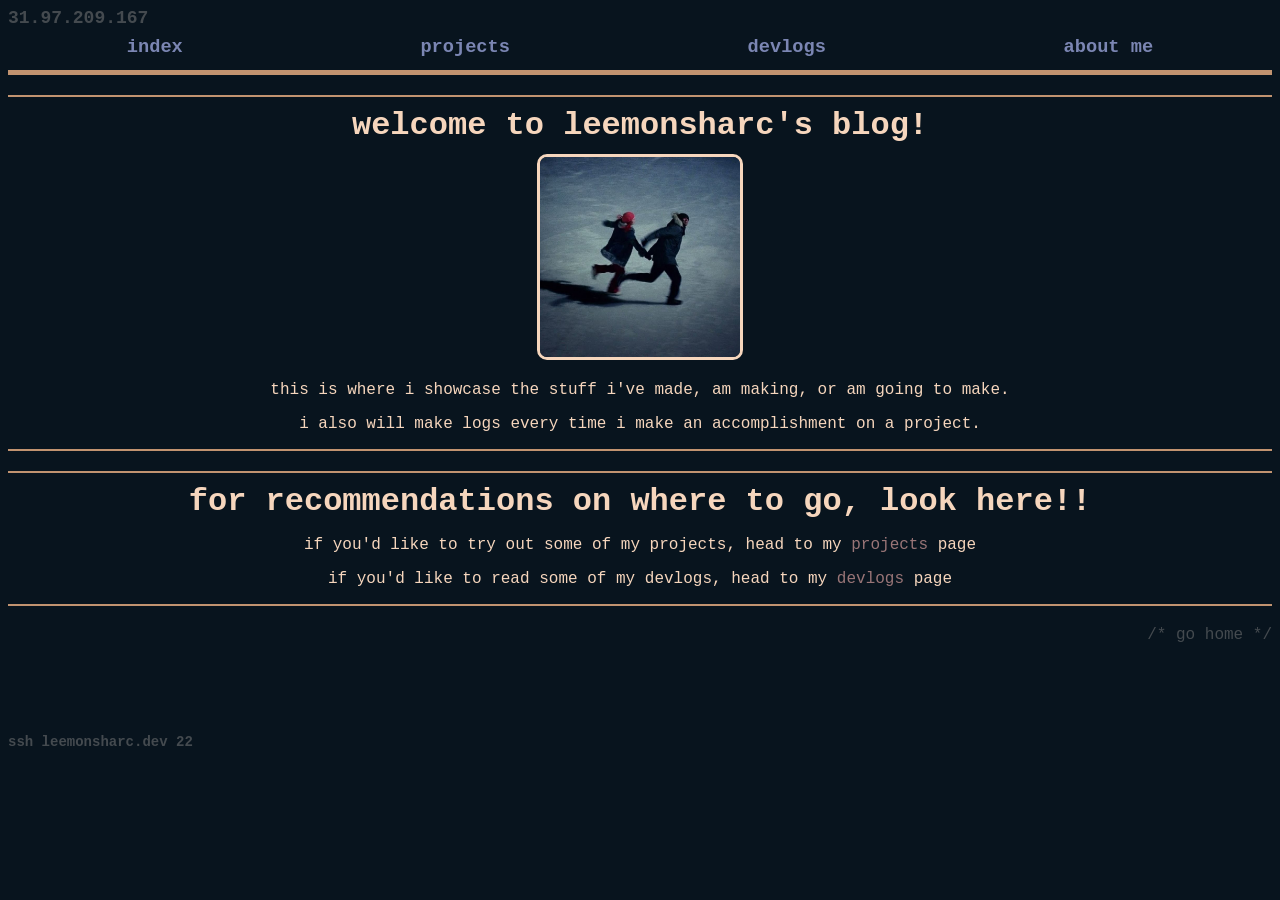
<file: index.html>
<!DOCTYPE html>
<head>
    <title>
        leemonsharc | home
    </title>
    <link rel="stylesheet" href="css/index.css" type="text/css">
    <meta charset="UTF-8">
    <meta name="viewport" content="width=device-width, initial-scale=1.0">
</head>
<body>
    <div class="decorations">
        <h1>31.97.209.167</h1>
    </div>
    <header class="navbar">
        <h1><a href="index.html">index</a></h1>
        <h1><a href="projects.html">projects</a></h1>
        <h1><a href="devlogs.html">devlogs</a></h1>
        <h1><a href="/about.html">about me</a></h1>
    </header>
    <div class="welcome">
        <h1>welcome to leemonsharc's blog!</h1>
        <img src="imgs/pfp.png">
        <p>this is where i showcase the stuff i've made, am making, or am going to make.</p>
        <p>i also will make logs every time i make an accomplishment on a project.</p>
    </div>
    <div class="recommend">
        <h1>for recommendations on where to go, look here!!</h1>
        <p>if you'd like to try out some of my projects, head to my <a href="projects.html">projects</a> page</p>
        <p>if you'd like to read some of my devlogs, head to my <a href="devlogs.html">devlogs</a> page</p>
    </div>
    <div class="decorations">
        <p>/* go home */</p>
        <h2>ssh leemonsharc.dev 22</h2>
    </div>
</body>
</file>
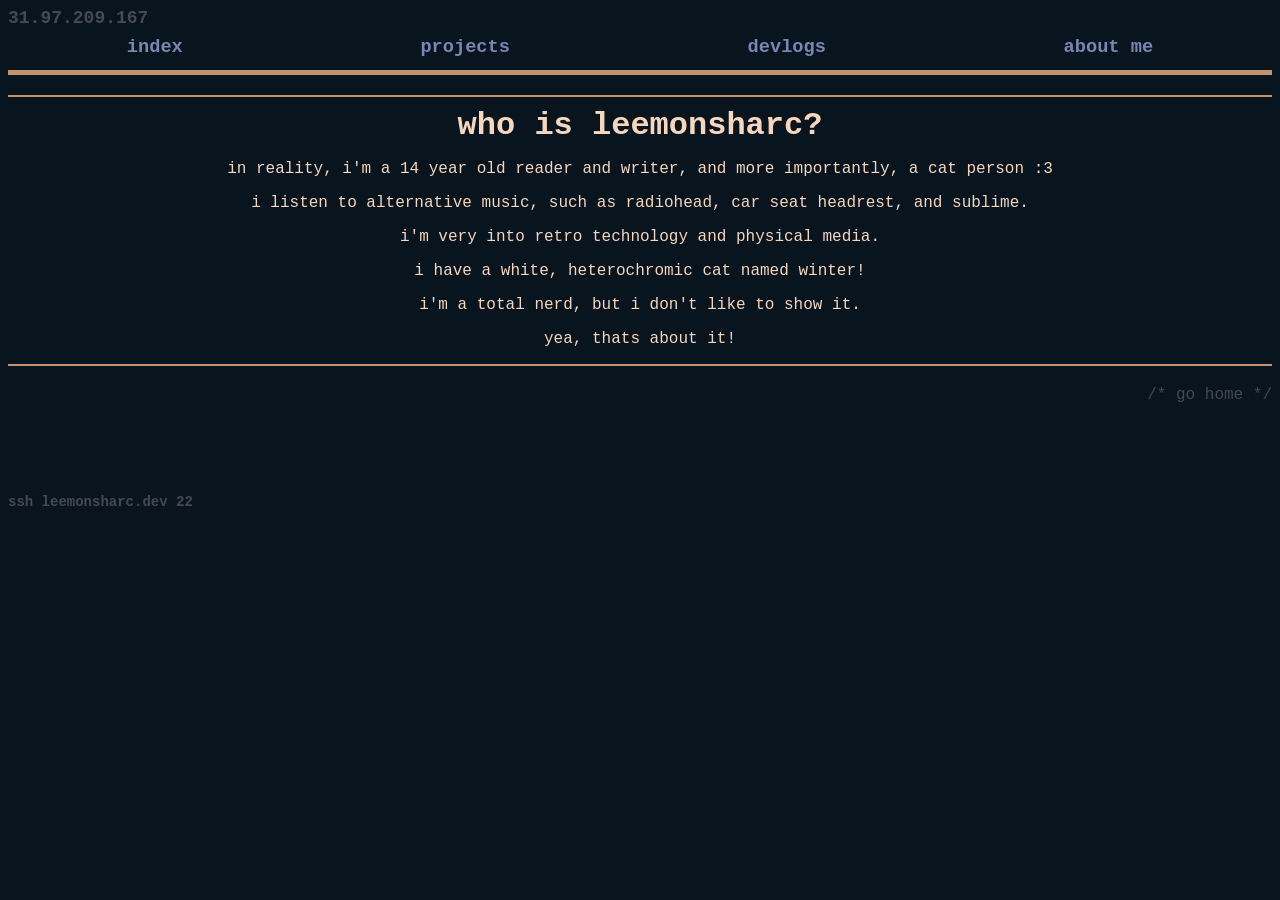
<file: about.html>
<!DOCTYPE html>
<head>
    <title>
        leemonsharc | home
    </title>
    <link rel="stylesheet" href="css/about.css" type="text/css">
    <meta charset="UTF-8">
    <meta name="viewport" content="width=device-width, initial-scale=1.0">
</head>
<body>
    <div class="decorations">
        <h1>31.97.209.167</h1>
    </div>
    <header class="navbar">
        <h1><a href="index.html">index</a></h1>
        <h1><a href="projects.html">projects</a></h1>
        <h1><a href="devlogs.html">devlogs</a></h1>
        <h1><a href="/about.html">about me</a></h1>
    </header>
    <div class="about">
        <h1>who is leemonsharc?</h1>
        <p>in reality, i'm a 14 year old reader and writer, and more importantly, a cat person :3</p>
        <p>i listen to alternative music, such as radiohead, car seat headrest, and sublime.</p>
        <p>i'm very into retro technology and physical media.</p>
        <p>i have a white, heterochromic cat named winter!</p>
        <p>i'm a total nerd, but i don't like to show it.</p>
        <p>yea, thats about it!</p>
    </div>
    <div class="decorations">
        <p>/* go home */</p>
        <h2>ssh leemonsharc.dev 22</h2>
    </div>
</body>
</file>
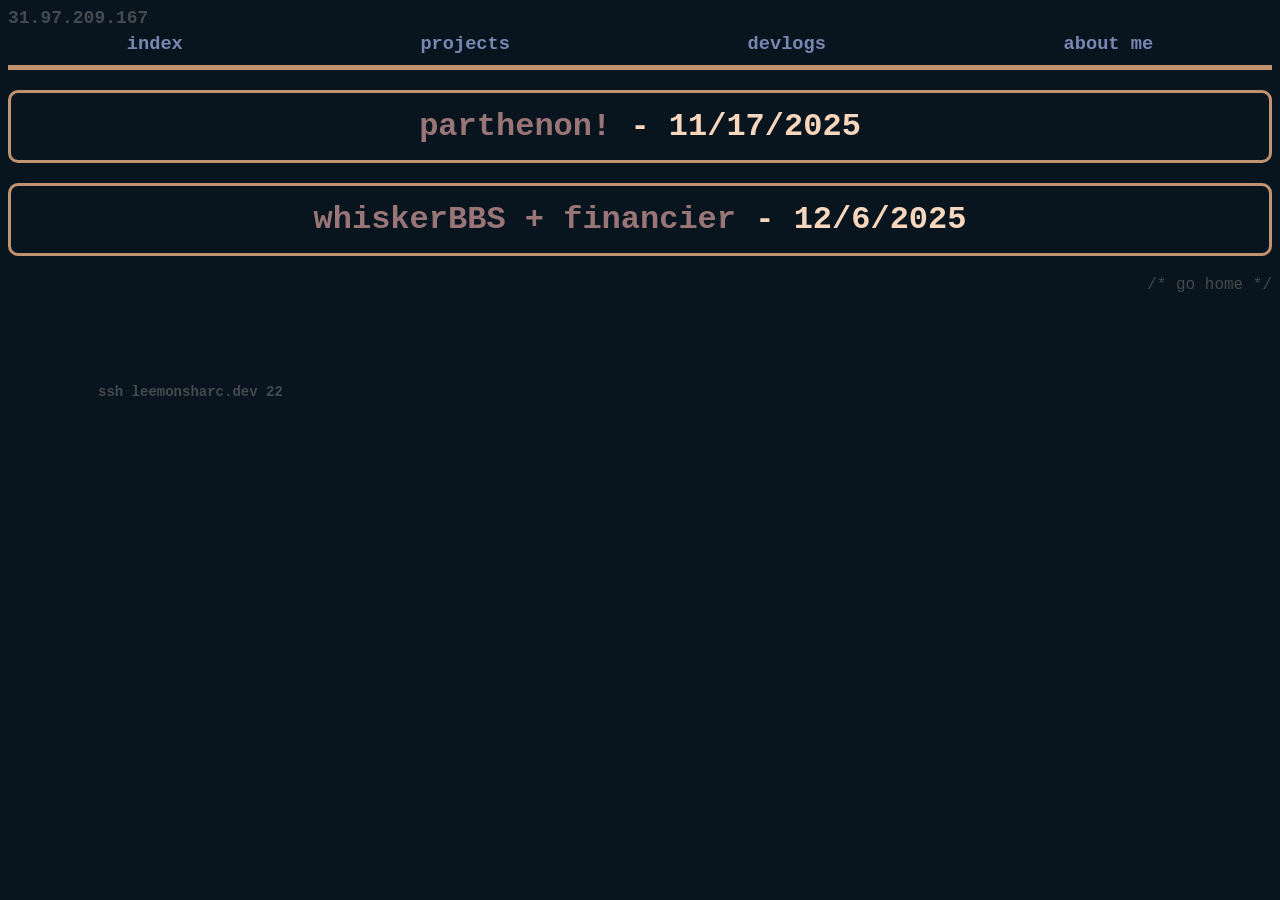
<file: devlogs.html>
<!DOCTYPE html>
<head>
    <title>leemonsharc | devlogs</title>
    <link rel="stylesheet" href="css/devlogs.css">
    <meta charset="UTF-8">
    <meta name="viewport" content="width=device-width, initial-scale=1.0">
</head>
<body>
    <div class="decorations">
        <h1>31.97.209.167</h1>
    </div>
    <header class="navbar">
        <h1><a href="/index.html">index</a></h1>
        <h1><a href="/projects.html">projects</a></h1>
        <h1><a href="/devlogs.html">devlogs</a></h1>
        <h1><a href="/about.html">about me</a></h1>
    </header>
    <div class="devlog">
        <h1 class="title"><a href="/devlogs/parthenon.html" class="link">parthenon!</a> - 11/17/2025</h1>
    </div>
    <div class="devlog">
        <h1 class="title"><a href="/devlogs/whiskerbbs-and-financier.html" class="link">whiskerBBS + financier</a> - 12/6/2025</h1>
    </div>
    <div class="decorations">
        <p>/* go home */</p>
        <h2>ssh leemonsharc.dev 22</h2>
    </div>
</body>
</file>
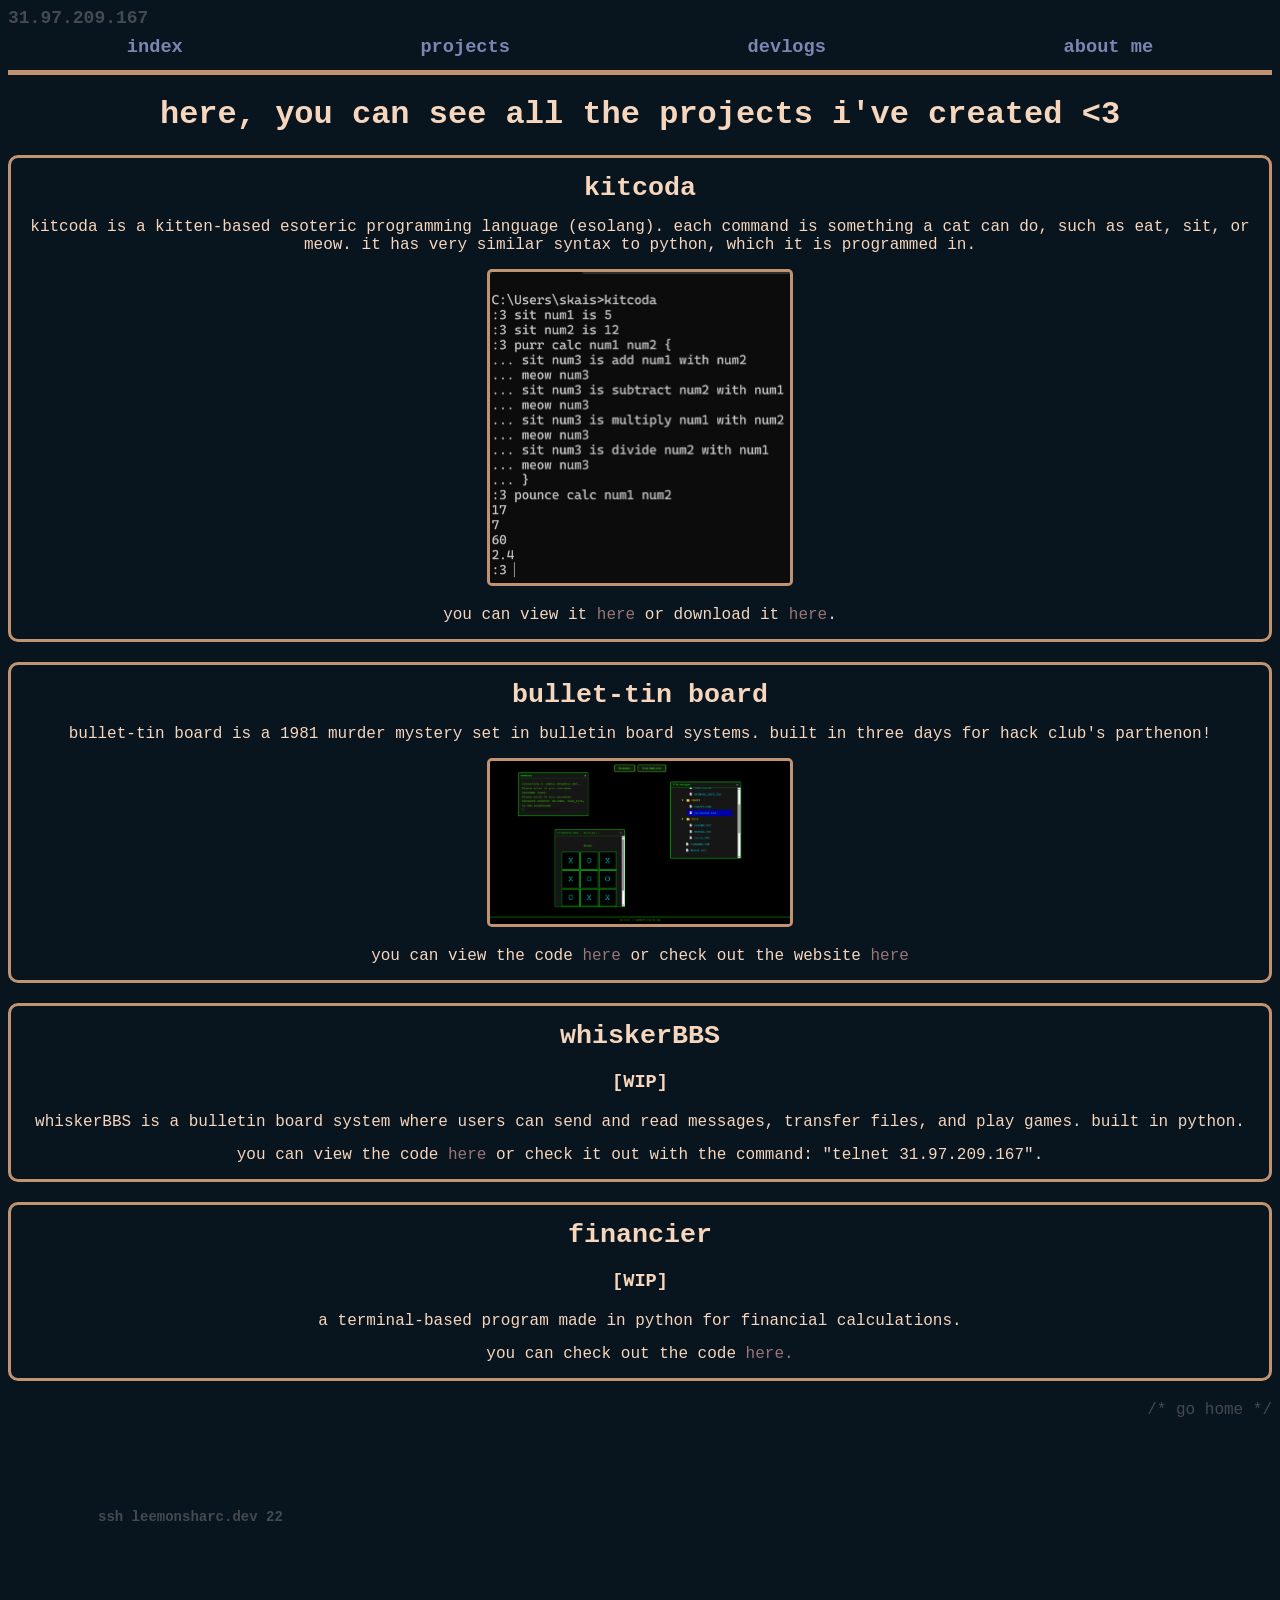
<file: projects.html>
<!DOCTYPE html>
<head>
    <title>leemonsharc | projects</title>
    <link rel="stylesheet" href="css/projects.css">
    <meta charset="UTF-8">
    <meta name="viewport" content="width=device-width, initial-scale=1.0">
</head>
<body>
    <div class="decorations">
        <h1>31.97.209.167</h1>
    </div>
    <header class="navbar">
        <h1><a href="/index.html">index</a></h1>
        <h1><a href="/projects.html">projects</a></h1>
        <h1><a href="/devlogs.html">devlogs</a></h1>
        <h1><a href="/about.html">about me</a></h1>
    </header>
    <div class="title"><h1>here, you can see all the projects i've created &#60;3</h1></div>
    <div class="project">
        <h2 class="title">kitcoda</h2>
        <p class="description">kitcoda is a kitten-based esoteric programming language (esolang). each command is something a cat can do, such as eat, sit, or meow. it has very similar syntax to python, which it is programmed in.</p>
        <img src="imgs/projects/kitcoda.png">
        <p class="link">you can view it <a href="https://github.com/leemonsharc/kitcoda" target="_blank">here</a> or download it <a href="https://pypi.org/project/kitcoda/" target="_blank">here</a>.</p>
    </div>
    <div class="project">
        <h2 class="title">bullet-tin board</h2>
        <p class="description">bullet-tin board is a 1981 murder mystery set in bulletin board systems. built in three days for hack club's parthenon!</p>
        <img src="imgs/projects/bullet-tin-board.png">
        <p class="link">you can view the code <a href="https://github.com/leemonsharc/bullet-tin-board" target="_blank">here</a> or check out the website <a href="http://31.97.209.167" target="_blank">here</a></p>
    </div>
    <div class="project">
        <h2 class="title">whiskerBBS</h2>
        <h3 class="title">[WIP]</h3>
        <p class="description">whiskerBBS is a bulletin board system where users can send and read messages, transfer files, and play games. built in python.</p>
        <p class="link">you can view the code <a href="https://github.com/leemonsharc/whiskerBBS" target="_blank">here</a> or check it out with the command: "telnet 31.97.209.167".</p>
    </div>
    <div class="project">
        <h2 class="title">financier</h2>
        <h3 class="title">[WIP]</h3>
        <p class="description">a terminal-based program made in python for financial calculations.</p>
        <p class="link">you can check out the code <a href="https://github.com/leemonsharc/financier" target="_blank">here.</a></p>
    </div>
    <div class="decorations">
        <p>/* go home */</p>
        <h2>ssh leemonsharc.dev 22</h2>
    </div>
</body>
</file>
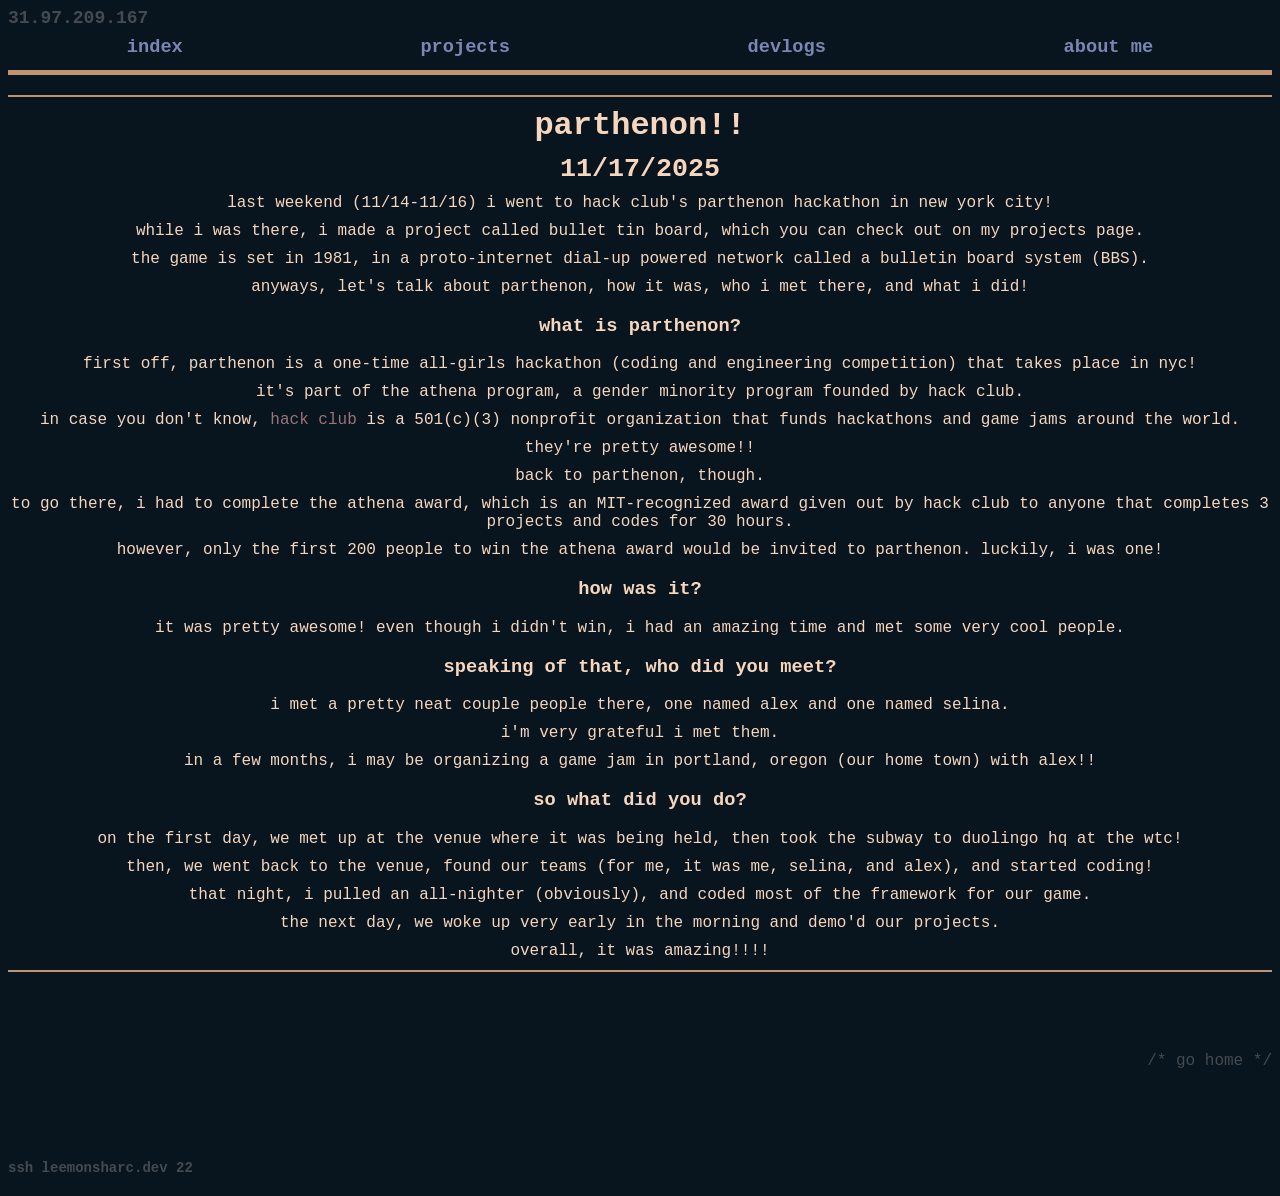
<file: devlogs/parthenon.html>
<!DOCTYPE html>
<head>
    <title>
        leemonsharc | parthenon!!
    </title>
    <link rel="stylesheet" href="/css/devlog.css" type="text/css">
    <meta charset="UTF-8">
    <meta name="viewport" content="width=device-width, initial-scale=1.0">
</head>
<body>
    <div class="decorations">
        <h1>31.97.209.167</p>
    </div>
    <header class="navbar">
        <h1><a href="/index.html">index</a></h1>
        <h1><a href="/projects.html">projects</a></h1>
        <h1><a href="/devlogs.html">devlogs</a></h1>
        <h1><a href="/about.html">about me</a></h1>
    </header>
    <div class="main">
        <h1>parthenon!!</h1>
        <h2>11/17/2025</h2>
        <p>last weekend (11/14-11/16) i went to hack club's parthenon hackathon in new york city!</p>
        <p>while i was there, i made a project called bullet tin board, which you can check out on my projects page.</p>
        <p>the game is set in 1981, in a proto-internet dial-up powered network called a bulletin board system (BBS).</p>
        <p>anyways, let's talk about parthenon, how it was, who i met there, and what i did!</p>
        <h3>what is parthenon?</h3>
        <p>first off, parthenon is a one-time all-girls hackathon (coding and engineering competition) that takes place in nyc!</p>
        <p>it's part of the athena program, a gender minority program founded by hack club.</p>
        <p>in case you don't know, <a href="https://hackclub.com" target="_blank">hack club</a> is a 501(c)(3) nonprofit organization that funds hackathons and game jams around the world.</p>
        <p>they're pretty awesome!!</p>
        <p>back to parthenon, though.</p> 
        <p>to go there, i had to complete the athena award, which is an MIT-recognized award given out by hack club to anyone that completes 3 projects and codes for 30 hours.</p>
        <p>however, only the first 200 people to win the athena award would be invited to parthenon. luckily, i was one!</p>
        <h3>how was it?</h3>
        <p>it was pretty awesome! even though i didn't win, i had an amazing time and met some very cool people.</p>
        <h3>speaking of that, who did you meet?</h3>
        <p>i met a pretty neat couple people there, one named alex and one named selina.</p>
        <p>i'm very grateful i met them.</p>
        <p>in a few months, i may be organizing a game jam in portland, oregon (our home town) with alex!!</p>
        <h3>so what did you do?</h3>
        <p>on the first day, we met up at the venue where it was being held, then took the subway to duolingo hq at the wtc!</p>
        <p>then, we went back to the venue, found our teams (for me, it was me, selina, and alex), and started coding!</p>
        <p>that night, i pulled an all-nighter (obviously), and coded most of the framework for our game.</p>
        <p>the next day, we woke up very early in the morning and demo'd our projects.</p>
        <p>overall, it was amazing!!!!</p>
    </div>
    <div class="decorations">
        <p>/* go home */</p>
        <h2>ssh leemonsharc.dev 22</p>
    </div>
</body>
</file>
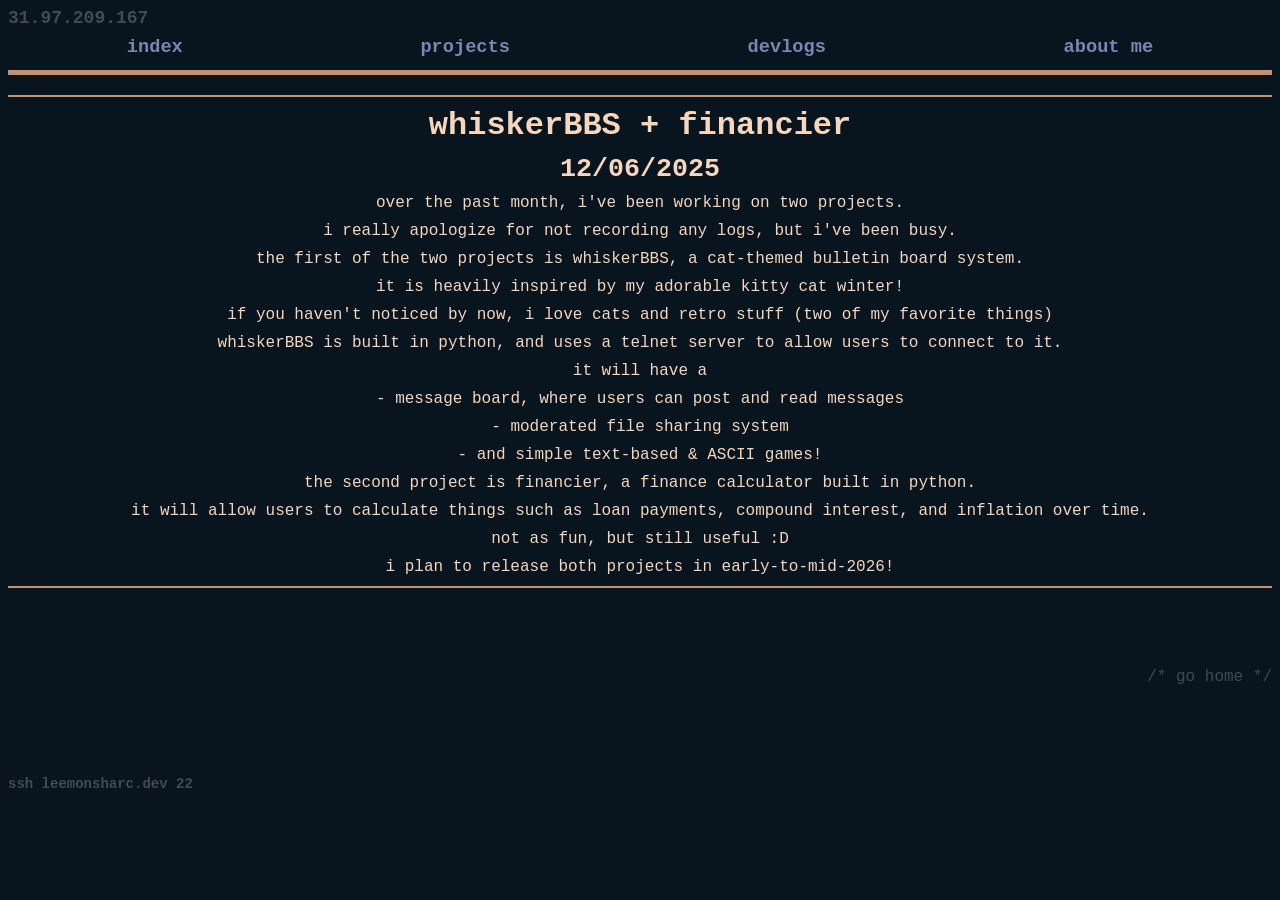
<file: devlogs/whiskerbbs-and-financier.html>
<!DOCTYPE html>
<head>
    <title>
        leemonsharc | whiskerBBS + financier
    </title>
    <link rel="stylesheet" href="/css/devlog.css" type="text/css">
    <meta charset="UTF-8">
    <meta name="viewport" content="width=device-width, initial-scale=1.0">
</head>
<body>
    <div class="decorations">
        <h1>31.97.209.167</h1>
    </div>
    <header class="navbar">
        <h1><a href="/index.html">index</a></h1>
        <h1><a href="/projects.html">projects</a></h1>
        <h1><a href="/devlogs.html">devlogs</a></h1>
        <h1><a href="/about.html">about me</a></h1>
    </header>
    <div class="main">
        <h1>whiskerBBS + financier</h1>
        <h2>12/06/2025</h2>
        <p>over the past month, i've been working on two projects.</p>
        <p>i really apologize for not recording any logs, but i've been busy.</p>
        <p>the first of the two projects is whiskerBBS, a cat-themed bulletin board system.</p>
        <p>it is heavily inspired by my adorable kitty cat winter!</p>
        <p>if you haven't noticed by now, i love cats and retro stuff (two of my favorite things)</p>
        <p>whiskerBBS is built in python, and uses a telnet server to allow users to connect to it.</p>
        <p>it will have a</p>
        <p>- message board, where users can post and read messages</p>
        <p>- moderated file sharing system</p>
        <p>- and simple text-based & ASCII games!</p>
        <p>the second project is financier, a finance calculator built in python.</p>
        <p>it will allow users to calculate things such as loan payments, compound interest, and inflation over time.</p>
        <p>not as fun, but still useful :D</p>
        <p>i plan to release both projects in early-to-mid-2026!</p>
    </div>
    <div class="decorations">
        <p>/* go home */</p>
        <h2>ssh leemonsharc.dev 22</h2>
    </div>
</body>
</file>
<file: css/index.css>
@media screen and (max-width: 850px) {
    .welcome, .recommend {
        margin-top: 20px;
        border-top: 2px solid #c19370;
        border-bottom: 2px solid #c19370;
    }
    .navbar {
        margin-top: -5px;
        display: flex;
        justify-content: space-around;
        align-items: center;
    }
    .navbar h1 {
        font-size: 14pt;
    }
    h1 {
        font-size: 20pt;
        margin-top: 10px;
        margin-bottom: 10px;
    }
    h2 {
        font-size: 14pt;
        margin-top: 10px;
        margin-bottom: 10px;
    }
    .decorations p {
        margin-top: 20px;
        margin-bottom:0px;
        font-size: 16px
    }
    .decorations h1 {
        margin: 0px;
        font-size: 18px;
    }
    .decorations h2 {
        margin-top: 70px;
        font-size: 14px;
    }
    img {
        width: 150px;
        border: 3px solid #f6d6bd;
        border-radius: 10px;
    }
}
@media screen and (min-width: 850px) {
    .welcome, .recommend {
        margin-top: 20px;
        border-top: 2px solid #c19370;
        border-bottom: 2px solid #c19370;
    }
    .navbar {
        border-bottom: 5px solid #c19370;
        margin-top: -5px;
        display: flex;
        justify-content: space-around;
        align-items: center;
    }
    .navbar h1 {
        font-size: 14pt;
        display: inline-block;
    }
    .welcome h1, .recommend h1 {
        font-size: 24pt;
        margin-top: 10px;
        margin-bottom: 10px;
    }
    .welcome h2, .recommend h2 {
        font-size: 16pt;
        margin-top: 5px;
        margin-bottom: 5px;
    }
    .decorations p {
        margin-top: 20px;
        margin-bottom:0px;
        font-size: 16px;
    }
    .decorations h1 {
        margin: 0px;
        font-size: 18px;
    }
    .decorations h2 {
        margin-top: 90px;
        font-size: 14px;
    }
    img {
        width: 200px;
        border: 3px solid #f6d6bd;
        border-radius: 10px;
    }
}

body {
    background-color: #08141e;
    font-family: 'Courier New', Courier, monospace;
}
.welcome, .recommend{
    text-align: center;
    color: #f6d6bd;
}
.navbar {
    text-align: center;
    border-bottom: 5px solid #c19370;
}
.recommend a {
    color: #997577;
    text-decoration: none;
}
.recommend a:visited {
    color: #816271;
    text-decoration: none;
}
.navbar a {
    color: #7b86b3;
    text-decoration: none;
}
.navbar a:visited{
    color: #636c91;
    text-decoration: none;
}
.decorations p {
    color: rgba(128, 128, 128, 0.498);
    text-align: right;
}
.decorations h1 {
    color: rgba(128, 128, 128, 0.498);
}
.decorations h2 {
    color: rgba(128, 128, 128, 0.498);
}
</file>
<file: css/about.css>
@media screen and (max-width: 850px) {
    .about {
        margin-top: 20px;
        border-top: 2px solid #c19370;
        border-bottom: 2px solid #c19370;
    }
    .navbar {
        display: flex;
        justify-content: space-around;
        align-items: center;
    }
    .navbar h1 {
        font-size: 14pt;
    }
    .about h1 {
        font-size: 20pt;
        margin-top: 10px;
        margin-bottom: 10px;
    }
    .about h2 {
        font-size: 14pt;
        margin-top: 10px;
        margin-bottom: 10px;
    }
    .decorations p {
        margin-top: 20px;
        margin-bottom:0px;
        font-size: 16px
    }
    .decorations h1 {
        margin: 0px;
        font-size: 18px;
    }
    .decorations h2 {
        margin-top: 70px;
        font-size: 14px;
    }
}
@media screen and (min-width: 850px) {
    .about {
        margin-top: 20px;
        border-top: 2px solid #c19370;
        border-bottom: 2px solid #c19370;
    }
    .navbar {
        display: flex;
        justify-content: space-around;
        align-items: center;
    }
    .navbar h1 {
        font-size: 14pt;
        display: inline-block;
    }
    .about h1 {
        font-size: 24pt;
        margin-top: 10px;
        margin-bottom: 10px;
    }
    .about h2 {
        font-size: 16pt;
        margin-top: 5px;
        margin-bottom: 5px;
    }
    .decorations p {
        margin-top: 20px;
        margin-bottom:0px;
        font-size: 16px;
    }
    .decorations h1 {
        margin: 0px;
        font-size: 18px;
    }
    .decorations h2 {
        margin-top: 90px;
        font-size: 14px;
    }
}

body {
    background-color: #08141e;
    font-family: 'Courier New', Courier, monospace;
}
.about{
    text-align: center;
    color: #f6d6bd;
}
.navbar {
    text-align: center;
    border-bottom: 5px solid #c19370;
    margin-top: -5px;
}
.about a {
    color: #997577;
    text-decoration: none;
}
.about a:visited {
    color: #816271;
    text-decoration: none;
}
.navbar a {
    color: #7b86b3;
    text-decoration: none;
}
.navbar a:visited{
    color: #636c91;
    text-decoration: none;
}
.decorations p {
    color: rgba(128, 128, 128, 0.498);
    text-align: right;
}
.decorations h1 {
    color: rgba(128, 128, 128, 0.498);
}
.decorations h2 {
    color: rgba(128, 128, 128, 0.498);
}
</file>
<file: css/devlogs.css>
@media screen and (max-width: 850px) {
    .navbar {
        display: flex;
        justify-content: space-around;
        align-items: center;
    }
    .navbar h1 {
        font-size: 14pt;
    }
    h1 {
        font-size: 20pt;
        margin-top: 10px;
        margin-bottom: 10px;
    }
    h2 {
        font-size: 14pt;
        margin-top: 10px;
        margin-bottom: 10px;
        
    }
    .decorations p {
        margin-top: 20px;
        margin-bottom:0px;
    }
    .decorations h1 {
        margin: 0px;
        font-size: 18px;
    }
    .decorations h2 {
        margin-top: 70px;
        font-size: 14px;
    }
}
@media screen and (min-width: 850px) {
    .navbar {
        display: flex;
        justify-content: space-around;
        align-items: center;
    }
    .navbar h1 {
        font-size: 14pt;
    }
    h1 {
        font-size: 24pt;
        margin-top: 10px;
        margin-bottom: 10px;
    }
    h2 {
        font-size: 16pt;
        margin-top: 10px;
        margin-bottom: 10px;
        
    }
    .decorations p {
        margin-top: 20px;
        margin-bottom:0px;
        font-size: 16px
    }
    .decorations h1 {
        margin: 0px;
        font-size: 18px;
    }
    .decorations h2 {
        margin: 90px;
        font-size: 14px;
    }
}

body {
    background-color: #08141e;
    font-family: 'Courier New', Courier, monospace;
}
.navbar {
    text-align: center;
    border-bottom: 5px solid #c19370;
    margin-top: -5px;
}
.navbar a {
    color: #7b86b3;
    text-decoration: none;
}
.navbar a:visited{
    color: #636c91;
    text-decoration: none;
}
.decorations p {
    text-align: right;
}
.decorations h1, .decorations h2, .decorations p {
    color: rgba(128, 128, 128, 0.498);
}
.devlog h1, .devlog h2 {
    color: #f6d6bd;
    margin: 15px;
}
.devlog .title .link {
    color: #997577;
    text-decoration: none;
}
.devlog .title .link:visited {
    color: #816271;
    text-decoration: none;
}
.devlog {
    margin-top: 20px;
    border: 3px solid #c19370;
    border-radius: 10px;
    text-align: center;
}
</file>
<file: css/projects.css>
@media screen and (max-width: 850px) {
    .navbar {
        margin-top: -5px;
        display: flex;
        justify-content: space-around;
        align-items: center;
    }
    .navbar h1 {
        font-size: 14pt;
    }
    .title h1 {
        font-size: 20pt;
    }
    h2 {
        font-size: 16pt;
        margin-top: 10px;
        margin-bottom: 10px;
        
    }
    .decorations p {
        margin-top: 20px;
        margin-bottom:0px;
    }
    .decorations h1 {
        margin: 0px;
        font-size: 18px;
    }
    .decorations h2 {
        margin-top: 70px;
        font-size: 14px;
    }
}
@media screen and (min-width: 850px) {
    .navbar {
        margin-top: -5px;
        display: flex;
        justify-content: space-around;
        align-items: center;
    }
    .navbar h1 {
        font-size: 14pt;
    }
    .title h1 {
        font-size: 24pt;
    }
    h2 {
        font-size: 20pt;
        margin-top: 10px;
        margin-bottom: 10px;
    }
    .decorations p {
        margin-top: 20px;
        margin-bottom:0px;
        font-size: 16px
    }
    .decorations h1 {
        margin: 0px;
        font-size: 18px;
    }
    .decorations h2 {
        margin: 90px;
        font-size: 14px;
    }
}

body {
    background-color: #08141e;
    font-family: 'Courier New', Courier, monospace;
}
.navbar {
    text-align: center;
    border-bottom: 5px solid #c19370;
}
.navbar a {
    color: #7b86b3;
    text-decoration: none;
}
.navbar a:visited{
    color: #636c91;
    text-decoration: none;
}
.decorations p {
    text-align: right;
}
.decorations h1, .decorations h2, .decorations p {
    color: rgba(128, 128, 128, 0.498);
}
.title {
    color: #f6d6bd;
    margin: 20px;
    text-align: center;
}
.project p, .project h2 {
    color: #f6d6bd;
    margin: 15px;
}
.project .link a {
    color: #997577;
    text-decoration: none;
}
.project .link a:visited {
    color: #816271;
    text-decoration: none;
}
.project {
    margin-top: 20px;
    border: 3px solid #c19370;
    border-radius: 10px;
    text-align: center;
}
.project img {
    border: 3px solid #c19370;
    border-radius: 5px;
    width: 300px;
}
</file>
<file: css/devlog.css>
@media screen and (max-width: 850px) {
    .main {
        margin-top: 20px;
        border-top: 2px solid #c19370;
        border-bottom: 2px solid #c19370;
    }
    .navbar {
        display: flex;
        justify-content: space-around;
        align-items: center;
    }
    .navbar h1 {
        font-size: 14pt;
    }
    .main h1 {
        font-size: 20pt;
        margin-top: 10px;
        margin-bottom: 10px;
    }
    .main h2 {
        font-size: 16pt;
        margin-top: 5px;
        margin-bottom: 5px;
    }
    .decorations p {
        margin-top: 20px;
        margin-bottom:0px;
        font-size: 16px
    }
    .decorations h1 {
        margin: 0px;
        margin-bottom: 20px;
        font-size: 18px;
    }
    .decorations h2 {
        margin-top: 70px;
        font-size: 14px;
    }
}
@media screen and (min-width: 850px) {
    .main {
        margin-top: 20px;
        margin-bottom: 80px;
        border-top: 2px solid #c19370;
        border-bottom: 2px solid #c19370;
    }
    .navbar {
        display: flex;
        justify-content: space-around;
        align-items: center;
    }
    .navbar h1 {
        font-size: 14pt;
    }
    .main h1 {
        font-size: 24pt;
        margin-top: 10px;
        margin-bottom: 10px;
    }
    .main h2 {
        font-size: 20pt;
        margin-top: 5px;
        margin-bottom: 5px;
    }
    .decorations p {
        margin-top: 20px;
        margin-bottom:0px;
        font-size: 16px;
    }
    .decorations h1 {
        margin: 0px;
        font-size: 18px;
        margin-bottom: 20px;
    }
    .decorations h2 {
        margin-top: 90px;
        font-size: 14px;
    }
}

body {
    background-color: #08141e;
    font-family: 'Courier New', Courier, monospace;
}
.main{
    text-align: center;
    color: #f6d6bd;
}
.main p {
    margin-top: 10px;
    margin-bottom: 10px;
}
.navbar {
    text-align: center;
    border-bottom: 5px solid #c19370;
    margin-top: -25px;
}
.main a {
    color: #997577;
    text-decoration: none;
}
.main a:visited {
    color: #816271;
    text-decoration: none;
}
.navbar a {
    color: #7b86b3;
    text-decoration: none;
}
.navbar a:visited{
    color: #636c91;
    text-decoration: none;
}
.decorations p {
    color: rgba(128, 128, 128, 0.498);
    text-align: right;
}
.decorations h1 {
    color: rgba(128, 128, 128, 0.498);
}
.decorations h2 {
    color: rgba(128, 128, 128, 0.498);
}
</file>
